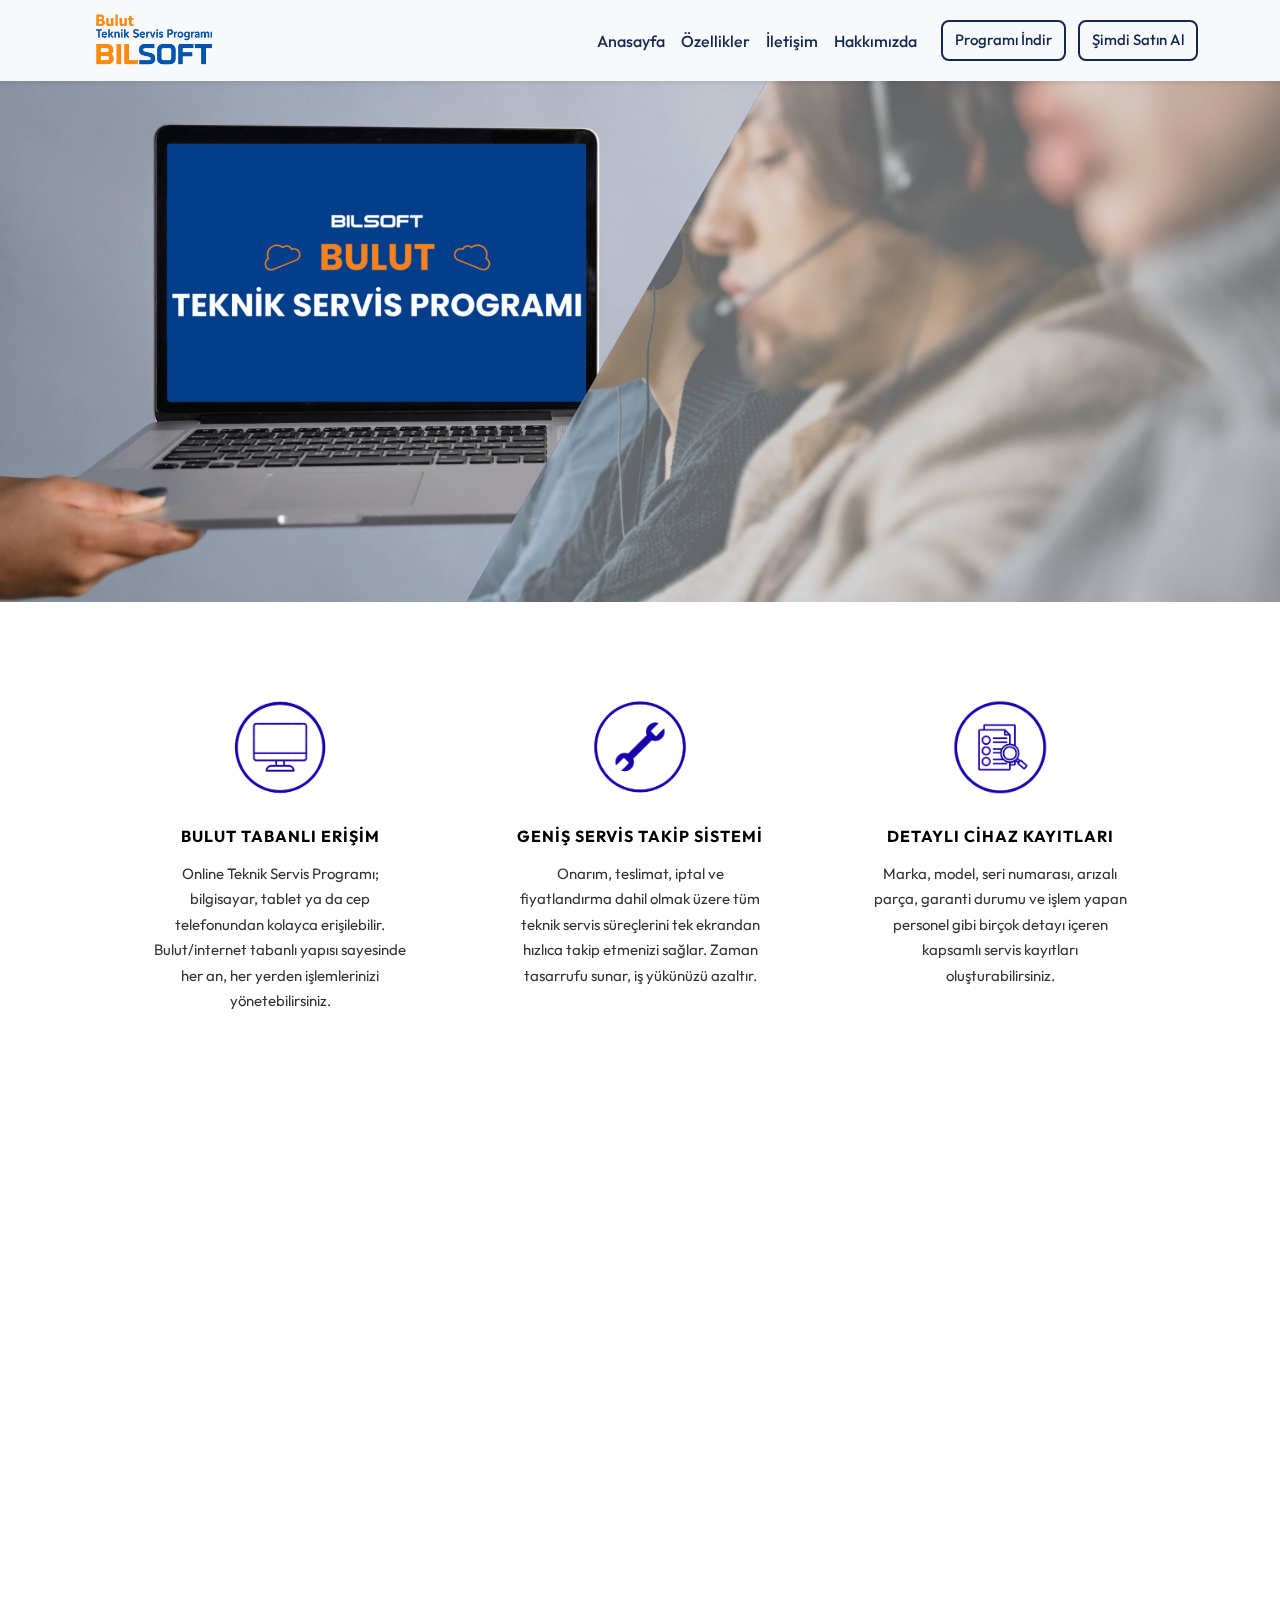
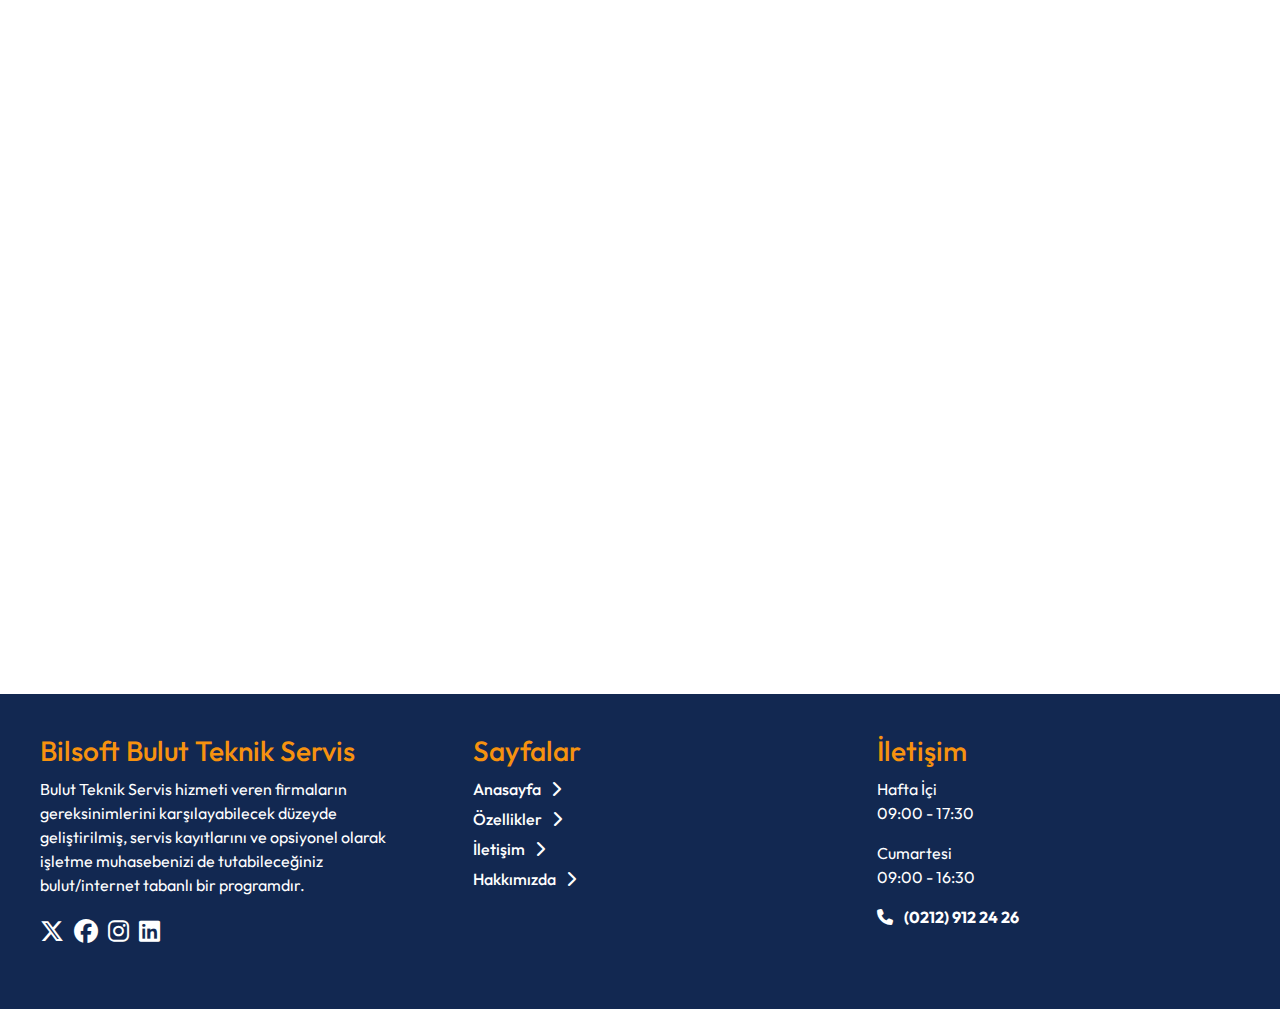
<file: teknik-servis-site-bilsoft/index.html>
<!DOCTYPE html> <!-- Tarayıcıya bu belgenin bir HTML5 belgesi olduğunu bildirir -->
<html lang="tr"> <!-- Türkçe içerik kullanılacağını belirtir -->

<head>
  <meta charset="UTF-8"> <!-- Türkçe karakterlerin doğru görüntülenmesini sağlar -->
  <meta name="viewport" content="width=device-width, initial-scale=1.0"> <!--Mobil uyumluluk sağlar -->
  <meta name="description" content="Teknik servis süreçlerini kolaylaştıran Bilsoft Online Servis Programı, bulut tabanlı yapısıyla her yerden erişilebilir, ön muhasebe ve müşteri takibiyle entegre çalışır.">
  
  <!-- 🔹 Favicon --><!-- Tarayıcıda gözüken logo -->
  <link rel="icon" href="images/icon.png" type="images/icon.png">
  
  <title>Teknik Servis Programı</title> <!-- Tarayıcının sekmesinde görünen sayfa başlığını belirler -->


  <!-- Bootstrap CSS -->
  <link href="https://cdn.jsdelivr.net/npm/bootstrap@5.3.2/dist/css/bootstrap.min.css" rel="stylesheet"> <!-- Bootstrap 5.3.2 sürümünün CSS dosyasını internetten çağırarak stil özelliklerini sayfaya ekler -->

  <!-- Outfit Font -->
  <link href="https://fonts.googleapis.com/css2?family=Outfit:wght@400;500;700&display=swap" rel="stylesheet">

  <!-- Font Awesome İkonlar -->
  <link rel="stylesheet" href="https://cdnjs.cloudflare.com/ajax/libs/font-awesome/6.5.0/css/all.min.css">

  <!-- AOS CSS -->
  <link href="https://unpkg.com/aos@2.3.1/dist/aos.css" rel="stylesheet">

  <!-- Kendi css dosyam -->
  <link rel="stylesheet" href="css/style.css">

  <style>
    body {
      font-family: 'Outfit', sans-serif; 
    } 
  </style>
</head>

<body>

  <!-- Bootstrap JS -->
  <script src="https://cdn.jsdelivr.net/npm/bootstrap@5.3.2/dist/js/bootstrap.bundle.min.js"></script>


  <!-- Navbar -->
<nav class="navbar navbar-expand-lg navbar-light bg-light fixed-top shadow-sm"> <!-- Bootstrap ile tanımlanmış üst navigasyon çubuğunu (navbar) oluşturur -->
  <div class="container">                                                       <!-- navbar-expand-lg: Menü büyük ekranlarda yatay görünür, küçük ekranlarda "hamburger menü" olur-->
                                                                                <!-- navbar-light bg-light: Menü açık renkli olsun -->
    
    <!-- Logo -->
    <a class="navbar-brand" href="index.html">
      <img src="images/bilsoft_logo_düncel.png" alt="Logo" height="55">
    </a>
    <!-- Menü butonu (mobil görünüm için) -->
    <button class="navbar-toggler" type="button" data-bs-toggle="collapse" data-bs-target="#navbarNav"
      aria-controls="navbarNav" aria-expanded="false" aria-label="Toggle navigation">
      <span class="navbar-toggler-icon"></span>
    </button>

    <!-- Menü içerikleri -->
    <div class="collapse navbar-collapse" id="navbarNav">
      <ul class="navbar-nav ms-auto me-3">
        <li class="nav-item">
          <a class="nav-link active" href="index.html">Anasayfa</a>
        </li>
        <li class="nav-item">
          <a class="nav-link" href="özellikler.html">Özellikler</a>
        </li>
        <li class="nav-item">
          <a class="nav-link" href="iletişim.html">İletişim</a>
        </li>
         <li class="nav-item">
          <a class="nav-link" href="hakkımızda.html">Hakkımızda</a>
        </li>
      </ul>


    <!-- Sağdaki butonlar -->
    <div class="button-container">
    <a href="BilsoftTeknikServisSetup.exe" download class="btn btn-primary" title="Demo Kullan">Programı İndir</a>
    <a href="https://www.bilsoft.com/teknik-servis-odeme.aspx" target="_blank" class="btn btn-outline-primary" title="Satın Al">Şimdi Satın Al</a>
    </div>

    </div>
  </div>
</nav>

<!-- Slider start -->
<div class="splitview skewed">
    <div class="panel bottom">
        <div class="handle"></div>
        <div class="content">
            <img src="images/Slider panel fotoğrafı 2.png" alt="onlineteknikservis" title="Ön Muhasebe ile Entegre">
        </div>
    </div>
    <div class="panel top">
        <div class="content">
            <img src="images/Slider panal fotoğrafı güncel.png" alt="onlineteknikservis" title="İnternet Olan Her Yerde">
        </div>
    </div>
</div>

<!-- Slider end -->


<section class="features-section">
  <div class="feature-box" data-aos="zoom-in" data-aos-delay="100" > <!-- " "data-aos="zoom-in" data-aos-delay="100" " hareketli animasyon için eklendi --> 
    <img src="images/Bulut_tabanlı_erişim.png" alt="Bulut Tabanlı Erişim" class="feature-icon">
    <h3 class="feature-title">BULUT TABANLI ERİŞİM</h3>
    <p class="feature-desc">
      Online Teknik Servis Programı; bilgisayar, tablet ya da cep telefonundan kolayca erişilebilir. Bulut/internet tabanlı yapısı sayesinde her an, her yerden işlemlerinizi yönetebilirsiniz.
    </p>
  </div>

  <div class="feature-box" data-aos="zoom-in" data-aos-delay="100" > <!-- " "data-aos="zoom-in" data-aos-delay="100" " hareketli animasyon için eklendi --> 
    <img src="images/geniş_servis_takip_sistemi.png" alt="Geniş Servis Tekip Sistemi" class="feature-icon">
    <h3 class="feature-title">GENİŞ SERVİS TAKİP SİSTEMİ</h3>
    <p class="feature-desc">
      Onarım, teslimat, iptal ve fiyatlandırma dahil olmak üzere tüm teknik servis süreçlerini tek ekrandan hızlıca takip etmenizi sağlar. Zaman tasarrufu sunar, iş yükünüzü azaltır.
    </p>
  </div>

  <div class="feature-box" data-aos="zoom-in" data-aos-delay="100" > <!-- " "data-aos="zoom-in" data-aos-delay="100" " hareketli animasyon için eklendi --> 
    <img src="images/detaylı_cihaz_kayırları.png" alt="DETAYLI CİHAZ KAYITLARI" class="feature-icon">
    <h3 class="feature-title">DETAYLI CİHAZ KAYITLARI</h3>
    <p class="feature-desc">
      Marka, model, seri numarası, arızalı parça, garanti durumu ve işlem yapan personel gibi birçok detayı içeren kapsamlı servis kayıtları oluşturabilirsiniz.
    </p>
  </div>
</section>



<section class="intro-section text-center py-5" data-aos="zoom-in" data-aos-delay="100" > <!-- " "data-aos="zoom-in" data-aos-delay="100" " hareketli animasyon için eklendi --> 
  <div class="container">
    <h2 class="intro-title mb-4">Bulut Teknik Servis Programı</h2>
    <p class="intro-description">
      Bilsoft Bulut Hibrit Teknik Servis Programı, tüm servis kayıtlarınızı, müşteri işlemlerinizi ve operasyonel süreçlerinizi her yerden güvenli ve hızlı bir şekilde yönetmenize olanak tanır. 
      Güçlü özellikleri sayesinde servis süreçlerini, envanter takibini, fatura işlemlerini ve daha birçok işlemi kolayca kontrol edebilirsiniz.
    </p>
    <p class="intro-subdescription">
    </p>
  </div>
</section>


<div class="trial-section text-center my-4" data-aos="zoom-in" data-aos-delay="100" > <!-- " "data-aos="zoom-in" data-aos-delay="100" " hareketli animasyon için eklendi --> 
  <h3 class="trial-title">Hemen 14 Gün Boyunca Ücretsiz Dene</h3>
  <div class="button-group d-flex justify-content-center gap-3 mt-3">
    <a href="TeknikServisBilsoftSetup (1).exe" download class="btn btn-download" title="Demo Kullan">Programı İndir</a>
    <a href="https://servis.bilsoft.com/Home/LoginYeni" target="_blank" class="btn btn-web" title="Web Paneli">Web Paneli</a>
  </div>
</div>


<!--Sık Sorulan Sorular (SSS) Kodları-->
<div class="faq-section" data-aos="zoom-in" data-aos-delay="100" > <!-- " "data-aos="zoom-in" data-aos-delay="100" " hareketli animasyon için eklendi --> 
  <h3 class="faq-title">Sık Sorulan Sorular (SSS)</h3>

<div class="faq-item">
  <button class="faq-button">
    Bilsoft Bulut Hibrit Teknik Servis Programı Bilsoft Ön Muhasebe Programı ile entegre çalışır mı ?
    <span class="icon">+</span>
  </button>
  <div class="faq-answer">
    Bilsoft Bulut Hibrit Teknik Servis Programı, Bilsoft Ön Muhasebe Programı ile tam bir entegrasyon içinde çalışır. Bu entegrasyon, muhasebe programınızdaki stok ve cari hesap bilgilerini teknik servis modülünde sorunsuz bir şekilde görüntülemenize olanak tanır.  </div>
  </div>


  <div class="faq-item">
  <button class="faq-button">
    Servis Fişi ve Ürün Kabul Formu Oluşturabilir miyim ?
    <span class="icon">+</span>
  </button>
  <div class="faq-answer">
    Her servis kaydı için detaylı ürün kabul formu ve servis fişi oluşturabilirsiniz. Bu formlarda ürün bilgileri, müşteri talepleri, arıza açıklamaları ve işlem detayları yer alır.  </div>
  </div>


  <div class="faq-item">
  <button class="faq-button">
    Müşterilere Servis Durumu Hakkında Bilgilendirme Yapabilir miyim ?
    <span class="icon">+</span>
  </button>
  <div class="faq-answer">
    Sistem üzerinden müşterilere SMS veya e-posta ile servis durumu hakkında bilgilendirme gönderilebilir. Online Takip sistemi ile kullanıcılarınız ürün durumunu anlık takip edebilir.  </div>
  </div>


  <div class="faq-item">
  <button class="faq-button">
    Servis Kayıtlarına Personel Ataması Yapılabilir mi?
    <span class="icon">+</span>
  </button>
  <div class="faq-answer">
    Her servis işlemi için sorumlu personel atanabilir. Böylece işlem takibi kolaylaşır ve personel performansı izlenebilir hale gelir.  </div>
  </div>


  <div class="faq-item">
  <button class="faq-button">
    Bilsoft Teknik Servis Programı Hangi Sektörlere Uygundur ?
    <span class="icon">+</span>
  </button>
  <div class="faq-answer">
    Program; elektronik, beyaz eşya, bilgisayar, cep telefonu, güvenlik sistemleri, medikal cihazlar ve teknik servis hizmeti veren tüm sektörler için uygundur. Modüler yapısı sayesinde ihtiyaçlara göre uyarlanabilir.
  </div>
  </div>


  <div class="faq-item">
  <button class="faq-button">
    Bilsoft Teknik Servis Programındaki kullanıcıları yetkilendirebilir miyim?
    <span class="icon">+</span>
  </button>
  <div class="faq-answer">
    Evet, Bilsoft Teknik Servis Programında kullanıcıları yetkilendirebilirsiniz. Program, çeşitli kullanıcı rolleri ve yetkilendirmeleri ayarlama imkanı sunar, böylece farklı kullanıcıların sisteme erişim düzeylerini ve hangi işlevleri gerçekleştirebileceklerini özelleştirebilirsiniz. Bu yetkilendirme sistemi, işletmenizin ihtiyaçlarına göre yapılandırılabilir ve bu sayede veri güvenliği ile iş akışınızın etkin bir şekilde yönetebilirsiniz.
  </div>
  </div>
</div>


<!--Footer Kodları-->
  <footer class="footer">
    <div class="footer-container">

        <!-- Bilsoft Tanıtım + Sosyal Medya -->
      <div class="footer-column">
        <h3>Bilsoft Bulut Teknik Servis</h3>
        <p>
          Bulut Teknik Servis hizmeti veren firmaların gereksinimlerini karşılayabilecek düzeyde geliştirilmiş,
          servis kayıtlarını ve opsiyonel olarak işletme muhasebenizi de tutabileceğiniz bulut/internet tabanlı bir programdır.
        </p>
        <div class="social-icons">
          <a href="https://x.com/bilsoftyzlm" target="_blank">
            <i class="fa-brands fa-x-twitter"></i> <!--İkonları yukarıda tanımladığımız "Font Awesome İkonlar"ından çektik-->
          </a>
          <a href="http://facebook.com/BilsoftYazilim/" target="_blank">
            <i class="fa-brands fa-facebook"></i>
          </a>
          <a href="https://www.instagram.com/bilsoftyazilim/" target="_blank">
            <i class="fa-brands fa-instagram"></i>
          </a>
          <a href="https://tr.linkedin.com/company/bilsoftyazilim" target="_blank">
            <i class="fa-brands fa-linkedin"></i>
          </a>
        </div>
      </div>
      
       <!-- Sayfalar -->
    <div class="footer-column">
      <h3>Sayfalar</h3>
      <ul>
       <li> <a href="index.html">Anasayfa</a></li>
       <li> <a href="özellikler.html">Özellikler</a></li>
       <li> <a href="iletişim.html">İletişim</a></li>
       <li> <a href="hakkımızda.html">Hakkımızda</a></li>
    </ul>
    </div>

      
      <!-- İletişim -->
      <div class="footer-column">
        <h3>İletişim</h3>
        <p>Hafta İçi<br>09:00 - 17:30</p>
        <p>Cumartesi<br>09:00 - 16:30</p>
        <p>
          <a href="tel:02129122426" style="text-decoration: none; color: inherit;">
            <i class="fa-solid fa-phone"></i> <strong>(0212) 912 24 26</strong> <!--İkonu yukarıda tanımladığımız "Font Awesome İkonlar"ından çektik-->
          </a>
        </p>

      </div>

    </div>
  </footer>


<!-- Yukarı Çık Butonu --> <!--Sayfa aşağı doğru inince ortaya çıkan minik ok -->
<button onclick="scrollToTop()" id="scrollTopBtn" title="Yukarı Çık">
<i class="fas fa-arrow-up"></i>
</button>


<!-- AOS Kütüphanesi --> <!-- Sayfa içindekilerin animasyonlu bir şekilde hareket edebilmesi için --> 
<script src="https://unpkg.com/aos@2.3.1/dist/aos.js"></script>
<script>
  AOS.init({
    duration: 1000,
    once: true
  });
</script>

<script src="js/slider.js"></script>
</body>
</html>
</file>
<file: teknik-servis-site-bilsoft/css/style.css>
/* Navbar özel buton stili */
.button-container {
  display: flex;
  gap: 12px;
  align-items: center;
}

/* Genel buton stili */
.button-container .btn {
  padding: 7px 12px;
  font-size: 15px;
  font-weight: 500;
  border-radius: 8px;
  border: 2px solid #122851;
  background-color: transparent;
  color: #122851;
  transition: all 0.3s ease;
}

.button-container .btn:hover {
  background-color: #122851;
  color: #ffffff;
  text-decoration: none;
  transform: scale(1.02); /* hafif büyüme efekti */
  box-shadow: 0 4px 12px rgba(18, 40, 81, 0.25);
}

.nav-link {
  position: relative;
  color: #122851 !important; 
  font-weight: 500;
  padding: 8px 12px;
  transition: color 0.3s;
  text-decoration: none;
}

.nav-link::after {
  content: '';
  position: absolute;
  left: 0;
  bottom: 0;
  height: 2px;
  width: 0%;
  background-color: #122851;
  transition: width 0.3s ease;
}

.nav-link:hover::after {
  width: 100%;
}

.nav-link:hover {
  color: #122851; /* Hover sırasında renk sabit kalsın */
}


/* Splitview Container */
.splitview {
  position: relative;
  width: 100%;
  height: 47vw;
  overflow: hidden;
  margin-bottom: 5px; /* diğer içerikler rahatça aşağıda başlasın */
}


/* Paneller */
.panel {
    position: absolute;
    width: 100vw;
    min-height: 47vw;
    overflow: hidden;
}

.panel .content {
    position: absolute;
    width: 100vw;
    min-height: 47vw;
    color: #FFF;
}

.panel img {
    box-shadow: 0 0 20px 20px rgba(0, 0, 0, 0.15);
    width: 100%;
    position: absolute;
    top: 60%;
    left: 50%;
    transform: translate(-50%, -50%);
}

/* Alt Panel */
.bottom {
    background-color: rgb(44, 44, 44);
    z-index: 1;
}

/* Üst Panel */
.top {
    background-color: rgb(77, 69, 173);
    z-index: 2;
    width: 50vw;
}

/* Skew efekti */
.skewed .top {
    transform: skew(-30deg);
    margin-left: -1000px;
    width: calc(50vw + 1000px);
}

.skewed .top .content {
    transform: skew(30deg);
    margin-left: 1000px;
}

.slider-text {
  position: relative;
  width: 100%;
  height: 50px;
  overflow: hidden;
}

.slider-text .item-1 {
  position: absolute;
  width: 100%;
  text-align: center;
  font-size: 1.2rem;
  color: #333;
  animation: slideText 5s ease-in-out infinite;
}

/* Kayma Animasyonu */
@keyframes slideText {
  0% {
    opacity: 0;
    transform: translateY(100%);
  }
  10% {
    opacity: 1;
    transform: translateY(0%);
  }
  90% {
    opacity: 1;
    transform: translateY(0%);
  }
  100% {
    opacity: 0;
    transform: translateY(-100%);
  }
}


/* Responsive (mobil uyumlu) */
@media (max-width: 768px) {
    .splitview {
        min-height: 45vw;
        top: 110px;
        margin-top: -32px;
    }

    .panel {
        width: 100vw;
        min-height: 45vw;
    }

    .panel img {
        width: 101%;
        top: 50%;
    }

    .skewed .handle {
        transform: rotate(30deg) translateY(-50%);
    }

    .skewed .top {
        transform: skew(-30deg);
        margin-left: -1000px;
        width: calc(50vw + 1000px);
    }

    .skewed .top .content {
        transform: skew(30deg);
        margin-left: 1000px;
    }
    
}

/* Genel alan */
.intro-section {
  padding-top: 3rem;
  padding-bottom: 3rem;
  text-align: center;
}

/* Konteyner içindeki başlık */
.intro-title {
  color: #122851;         
  font-weight: 700;      
  font-size: 2.5rem;      
  margin-bottom: 1.5rem; 
}

/* Açıklama metni */
.intro-description {
  color: #333;           
  font-size: 1.125rem;    
  max-width: 1000px;
  margin: 0 auto 24px auto;  
  line-height: 1.6;
}

.intro-subdescription {
  color: #333;            /* Koyu gri metin */
  font-size: 1.125rem;    /* Biraz büyük yazı */
  max-width: 1000px;
  margin: 0 auto;         /* Ortala */
  line-height: 1.6;
}


.features-section {
  display: flex;
  justify-content: center;
  align-items: flex-start;
  gap: 60px;
  padding: 60px 20px;
  background-color: #fff;
  flex-wrap: wrap;
}

.feature-box {
  max-width: 300px;
  text-align: center;
  padding: 20px;
}

.feature-icon {
  width: 120px;
  height: 120px;
  margin-bottom: 20px;
}

.feature-title {
  font-size: 16px;
  font-weight: bold;
  letter-spacing: 1px;
  margin-bottom: 15px;
  color: #000;
}

.feature-desc {
  font-size: 15px;
  line-height: 1.7;
  color: #333;
}
/* Genel alan */
.trial-section {
  background-color: #f8f9fa;
  padding: 30px 20px;
  border-radius: 12px;
  box-shadow: 0 4px 12px rgba(0, 0, 0, 0.08);
  max-width: 600px;
  margin: 0 auto;
}

/* Başlık */
.trial-title {
  font-size: 24px;
  font-weight: 600;
  color: #333;
}

/* Programı İndir butonu */
.btn-download {
  background-color: #122851;
  border: 2px solid #122851;
  color: #fbfcfc;
}

.btn-download:hover {
  background-color: #30558e;
  color: white;
}

/* Web Paneli butonu */
.btn-web {
  background-color: #122851;
  border: 2px solid #122851;
  color: #fbfcfc;
}

.btn-web:hover {
  background-color: #30558e;
  color: white;
}

/* Genel alan */
.application-section {
  background-color: #f8f9fa;
  padding: 30px 20px;
  border-radius: 12px;
  box-shadow: 0 4px 12px rgba(0, 0, 0, 0.08);
  max-width: 600px;
  margin: 0 auto;
}

/* Başlık */
.application-title {
  font-size: 24px;
  font-weight: 600;
  color: #333;
}

/* Buton grubu */
.button-group a {
  padding: 12px 20px;
  font-size: 16px;
  border-radius: 8px;
  transition: all 0.3s ease;
  text-decoration: none;
  display: inline-block;
}


.basvuru-buton {
  color: #122851;
  text-decoration: none;
  font-family: 'Outfit', sans-serif;
  font-weight: 500;
  display: inline-flex;
  align-items: center;
  gap: 5px;
  margin-right: 20px;
  font-size: 15px;
  position: relative;
  transition: all 0.3s ease;
}

.basvuru-buton::after {
  content: '';
  position: absolute;
  left: 0;
  bottom: -2px;
  width: 0%;
  height: 2px;
  background-color: #122851;
  transition: width 0.3s ease;
}

.basvuru-buton:hover {
  color: #0c1d3a;
}

.basvuru-buton:hover::after {
  width: 100%;
}

.basvuru-buton i {
  font-size: 16px;
  transition: transform 0.3s ease;
}

.basvuru-buton:hover i {
  transform: translateX(3px);
}


/* SSS */
.faq-section {
  max-width: 1000px;           /* Daha geniş yayılma alanı */
  margin: 60px auto;           /* Yukarıdan boşluk + ortalama */
  padding: 0 20px;             /* Mobil uyumu için kenar boşluğu */
  font-family: 'Outfit', sans-serif;
}

.faq-title {
  font-size: 32px;
  margin-bottom: 10px;
  color: #0b1a36;
  text-align: center;
  position: relative;
}
/* Lacivert ayırıcı çizgi */
.faq-title::after {
  content: "";
  display: block;
  width: 900px;
  height: 4px;
  background-color: #122851;
  margin: 12px auto 30px;
  border-radius: 2px;
}

.faq-item {
  margin-bottom: 20px;
  border-radius: 8px;
  background-color: #fff;
  border: 2px solid;
  box-shadow: 0 2px 8px rgba(0, 0, 0, 0.05);
}

.faq-button {
  width: 100%;
  padding: 18px 24px;
  text-align: left;
  background-color: #122851;
  color: #fff;
  font-size: 17px;
  border: none;
  cursor: pointer;
  display: flex;
  justify-content: space-between;
  align-items: center;
  transition: background 0.3s;
}

.faq-button:hover {
  background-color: #30558e;
}

.faq-button .icon {
  font-size: 22px;
  transition: transform 0.3s;
}

.faq-button.active .icon {
  transform: rotate(45deg);
}

.faq-answer {
  max-height: 0;
  overflow: hidden;
  transition: max-height 0.5s ease, padding 0.3s ease;
  padding: 0 24px;
  background-color: #fcfcfc;
  color: #333;
}

.faq-answer.open {
  padding: 16px 24px;
  max-height: 500px;
}


/* Footer css */
.footer {
  background-color: #122851; 
  color: #ffffff;
  padding: 40px 20px;
  font-family: 'Outfit', sans-serif;
}

.footer-container {
  display: flex;
  flex-wrap: wrap;
  justify-content: space-between;
  max-width: 1200px;
  margin: auto;
  gap: 40px; /* Sütunlar arası boşluğu artırdım */
}

.footer-column {
  flex: 1 1 30%; /* Sütun genişliklerini %30'a çekerek yan yana dengeli yerleşme */
  min-width: 250px;
  margin-bottom: 20px;
}

.footer-column h3 {
  color: #f6920f; 
  margin-bottom: 10px;
}

/* Özellikler sütununa ekstra soldan boşluk */
.footer-column:nth-child(2) {
  margin-left: 30px;
}
.footer-column ul {
  list-style: none;
  padding-left: 0;
}

.footer-column ul li {
  margin-bottom: 6px;
}
.social-icons {
  display: flex;
  gap: 10px;
  margin-top: 15px;
}

.social-icons a {
  color: white; 
  font-size: 24px; 
  transition: transform 0.2s ease, opacity 0.2s ease;
}

.social-icons a:hover {
  transform: scale(1.2);
  opacity: 0.8;
}


/* Responsive */
@media (max-width: 768px) {
  .footer-column:nth-child(2) {
    margin-left: 0;
  }
}

.footer-column ul li a {
  color: white;             
  text-decoration: none;    
  position: relative;       
  padding-right: 20px;      
  font-weight: 500;
  transition: color 0.3s ease;
}

.footer-column ul li a::after {
  content: "\f054";         
  font-family: "Font Awesome 6 Free";  
  font-weight: 900;         
  position: absolute;
  right: 0;
  top: 50%;
  transform: translateY(-50%);
  color: white;
  pointer-events: none;     
  transition: color 0.3s ease;
}

.footer-column ul li a:hover {
  color: #ddd;              
}

.footer-column ul li a:hover::after {
  color: #ddd;              
}


p i {
  margin-right: 8px; 
  color: white;      
  font-size: 16px;        
}

/* Sayfa aşağı doğru inince ortaya çıkan minik ok */
#scrollTopBtn {
  display: none;
  position: fixed;
  bottom: 30px;
  right: 30px;
  z-index: 99;
  border: none;
  outline: none;
  background-color: #122851;
  color: white;
  cursor: pointer;
  width: 45px;
  height: 45px;
  border-radius: 50%; 
  font-size: 18px;
  box-shadow: 0 2px 5px rgba(0,0,0,0.3);
  transition: all 0.3s ease;
  align-items: center;
  justify-content: center;
}

#scrollTopBtn:hover {
  background-color: #0c1d3a;
  transform: scale(1.1);
}


/* Hakkımızda Başlıklar */
.section-title, .intro-title {
  color: #122851;              /* Lacivert */
  font-weight: 700;            /* Kalın */
  font-size: 2rem;             /* Başlık boyutu */
  text-align: center;          
  margin-bottom: 1rem;
  font-family: 'Outfit', sans-serif;
}

/* Hakkımızda Açıklama Paragrafları */
.section-description, .intro-description {
  color: #333;                 /* Koyu gri */
  font-size: 1.125rem;         /* 18px */
  line-height: 1.6;
  max-width: 900px;
  margin: 0 auto 1rem auto;    /* Ortala */
  text-align: center;
  font-family: 'Outfit', sans-serif;
}

/* Responsive Başlık Boyutu Küçültme */
@media (max-width: 768px) {
  .section-title, .intro-title {
    font-size: 1.5rem;
  }
}

/* === Bilsoft Gelişim Süreci Slider Stil Başlangıç === */

/* Slider kutuları */
.bilsoft-slider-card {
    background-color: #023E8A;
    color: #fff;
    border-radius: 12px;
    padding: 20px;
    min-height: 220px;
    display: flex;
    align-items: center;
    justify-content: center;
    text-align: center;
    transition: transform 0.3s;
    position: relative;
    max-width: 280px;
    margin: auto;
}

.bilsoft-slider-card:hover {
    transform: translateY(-5px);
}

/* Yıl etiketi */
.bilsoft-slider-year {
    position: absolute;
    top: 15px;
    left: 50%;
    transform: translateX(-50%);
    background: rgba(255, 255, 255, 0.2);
    color: white;
    padding: 5px 15px;
    border-radius: 20px;
    font-weight: 600;
    font-size: 1rem;
}

/* Kart içi metin */
.bilsoft-slider-card p {
    margin-top: 40px;
    font-size: 0.9rem;
    line-height: 1.5;
    max-width: 90%;
}

/* === Swiper navigasyon okları === */

.slider-arrow {
    background-color: rgba(255, 255, 255, 0.8);
    color: #023E8A;
    border-radius: 50%;
    width: 40px;
    height: 40px;
    display: flex !important;
    align-items: center;
    justify-content: center;
    cursor: pointer;
    transition: background-color 0.3s, color 0.3s;
    z-index: 10;
}

.slider-arrow:hover {
    background-color: #F48220;
    color: #fff;
}

.slider-arrow i {
    font-size: 1rem;
    line-height: 1;
    margin: 0;
}

/* Swiper'ın default ok ikonlarını gizleme */
.swiper-button-next::after,
.swiper-button-prev::after {
    display: none;
}

/* === Bilsoft Gelişim Süreci Slider Stil Bitiş === */

.hero-section {
    margin-top: 100px; /* navbar yüksekliğine göre ayarla */
}

/* Vizyon & Misyon Kutucukları */
.vision-mission-box {
    background-color: #122851; /* Lacivert */
    color: #ffffff; /* Beyaz yazı */
    transition: transform 0.3s ease, box-shadow 0.3s ease;
}

.vision-mission-box:hover {
    transform: translateY(-5px);
    box-shadow: 0 8px 20px rgba(0,0,0,0.2);
}

.vision-mission-box h3 {
    color: #ffffff;
    font-size: 1.5rem;
}

.vision-mission-box p {
    font-size: 1rem;
    line-height: 1.6;
}

/* === Kullanıcı Yorumları Slider Kutuları === */
.user-comment-card {
    background-color: rgba(173, 216, 230, 0.3); /* Açık mavi şeffaf */
    color: #122851;
    min-height: 200px;
    display: flex;
    flex-direction: column;
    justify-content: space-between;
    transition: transform 0.3s ease;
    text-align: left;
}
/* Tüm yorum kutuları için sabit yükseklik */
.user-comments-slider .swiper-slide {
    height: 273px; /* Yükseklik ihtiyacına göre ayarla */
    display: flex;
    flex-direction: column;
    justify-content: space-between;
    overflow-y: auto; /* taşarsa kaydır */
}

.user-comment-card:hover {
    transform: translateY(-5px);
}
/* === Kullanıcı Yorumları Slider Okları Yeniden Ayarlandı === */
.user-comments-slider .slider-arrow {
    background: rgba(2, 62, 138, 0.9); /* Lacivert baloncuk */
    border-radius: 50%;
    width: 40px;
    height: 60px;
    display: flex;
    align-items: center;
    justify-content: center;
    cursor: pointer;
    transition: all 0.3s ease;
    z-index: 10;
}

.user-comments-slider .slider-arrow i {
    color: white;
    font-size: 1.2rem;
    transition: color 0.3s ease;
}

.user-comments-slider .slider-arrow:hover i {
    color: #f48220; /* Hover turuncu */
}

/* === Kullanıcı Yorumları Yazı Boyutu Ayarı === */
.user-comment-card p {
    font-size: 0.9rem;      /* Küçültmek için */
    line-height: 1.5;       /* Okunabilirliği korur */
    margin-bottom: 0.5rem;  /* Alt boşluk ayarı */
}
</file>
